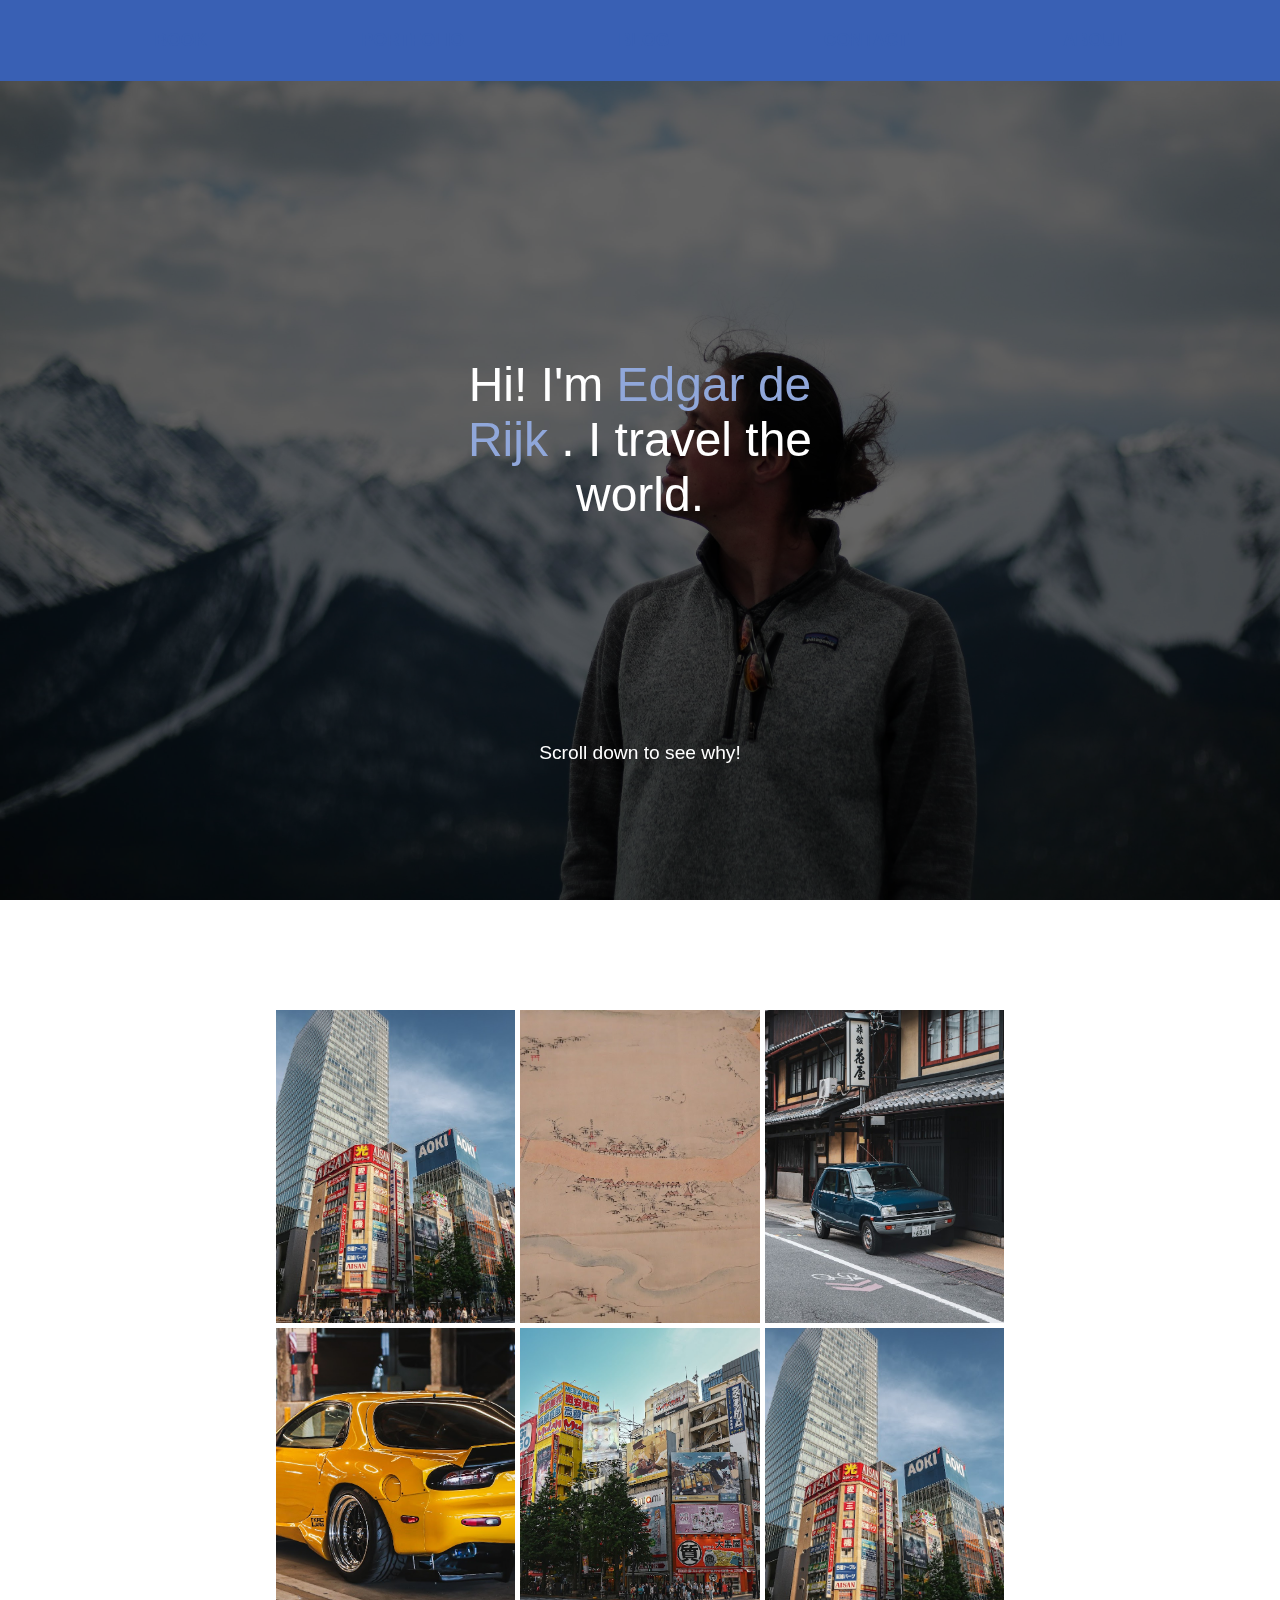
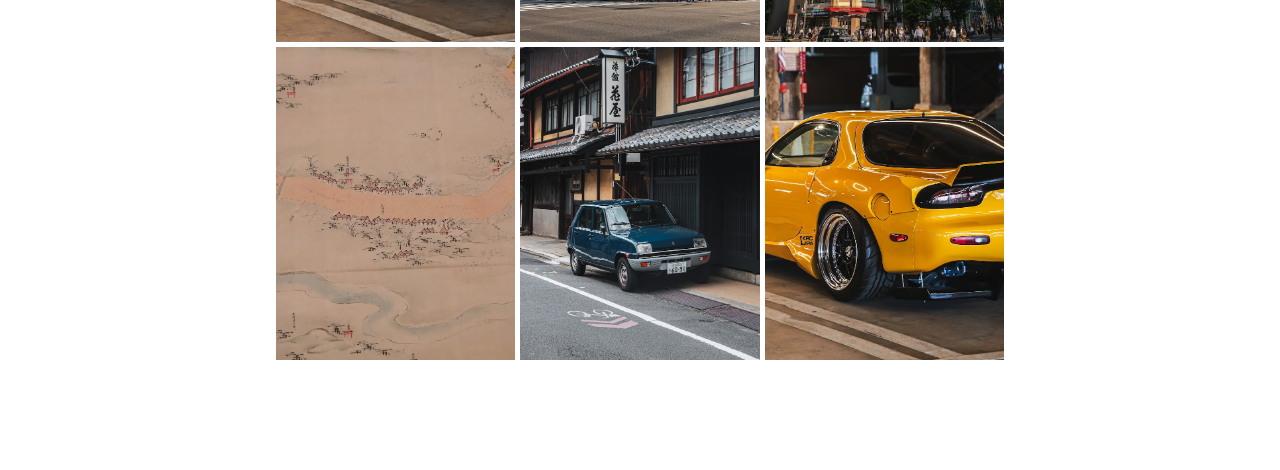
<file: index.html>
<!DOCTYPE html>
<html lang="en">
  <head>
    <meta charset="UTF-8" />
    <meta name="viewport" content="width=device-width, initial-scale=1.0" />
    <title>Document</title>
    <link href="style.css" rel="stylesheet" />
  </head>
  <body>
    <div class="intro-page">
      <div class="header">
        <div class="headerBG" id="headerbg"></div>
        <div class="header-different" id="headerdif"></div>
        <div class="nav-options-holder">
          <span class="nav-option nav-text-color">Book</span>
          <span class="nav-option nav-text-color">Portfolio</span>
          <span class="nav-option nav-text-color">Blog</span>
          <span class="nav-option nav-text-color">Contact</span>
          <span class="nav-option nav-text-color">About</span>
        </div>
      </div>
      <div class="hero-container">
        <div class="hero-cover" id="h-cover"></div>
        <div class="hero-text-container" id="herotext">
          <span class="hero-text"
            >Hi! I'm <span style="color: #90a7da">Edgar de Rijk</span> . I
            travel the world.</span
          >
          <span class="hero-subtext">Scroll down to see why!</span>
        </div>
      </div>
    </div>
    <div class="portfolio-section">
      <div class="portfolio-container">
        <div class="image-container">
          <div class="image" id="1">
            <img class="img-pic" src="Assets/Images/IMG_3600.jpg" />
            <div class="image-overlay">
              <div class="text-box">
                <div class="text-container">
                  <span class="text-box-header">Japan</span>
                  <span class="text-box-subtext">Discover Architecture</span>
                </div>
              </div>
            </div>
          </div>
          <a href="japan_blog.html">
            <div class="image" id="1">
              <img class="img-pic" src="Assets/Images/IMG_3592.jpg" />
              <div class="image-overlay">
                <div class="text-box">
                  <div class="text-container">
                    <span class="text-box-header">Japan</span>
                    <span class="text-box-subtext">Discover Architecture</span>
                  </div>
                </div>
              </div>
            </div>
          </a>
          <div class="image" id="1">
            <img class="img-pic" src="Assets/Images/245A2600.jpg" />
            <div class="image-overlay">
              <div class="text-box">
                <div class="text-container">
                  <span class="text-box-header">Japan</span>
                  <span class="text-box-subtext">Discover Architecture</span>
                </div>
              </div>
            </div>
          </div>
          <div class="image" id="1">
            <img class="img-pic" src="Assets/Images/245A2620.jpg" />
            <div class="image-overlay">
              <div class="text-box">
                <div class="text-container">
                  <span class="text-box-header">Japan</span>
                  <span class="text-box-subtext">Discover Architecture</span>
                </div>
              </div>
            </div>
          </div>
          <div class="image" id="1">
            <img class="img-pic" src="Assets/Images/IMG_3706.jpg" />
            <div class="image-overlay">
              <div class="text-box">
                <div class="text-container">
                  <span class="text-box-header">Japan</span>
                  <span class="text-box-subtext">Discover Architecture</span>
                </div>
              </div>
            </div>
          </div>
          <div class="image" id="1">
            <img class="img-pic" src="Assets/Images/IMG_3600.jpg" />
            <div class="image-overlay">
              <div class="text-box">
                <div class="text-container">
                  <span class="text-box-header">Japan</span>
                  <span class="text-box-subtext">Discover Architecture</span>
                </div>
              </div>
            </div>
          </div>
          <div class="image" id="1">
            <img class="img-pic" src="Assets/Images/IMG_3592.jpg" />
            <div class="image-overlay">
              <div class="text-box">
                <div class="text-container">
                  <span class="text-box-header">Japan</span>
                  <span class="text-box-subtext">Discover Architecture</span>
                </div>
              </div>
            </div>
          </div>
          <div class="image" id="1">
            <img class="img-pic" src="Assets/Images/245A2600.jpg" />
            <div class="image-overlay">
              <div class="text-box">
                <div class="text-container">
                  <span class="text-box-header">Japan</span>
                  <span class="text-box-subtext">Discover Architecture</span>
                </div>
              </div>
            </div>
          </div>
          <div class="image" id="1">
            <img class="img-pic" src="Assets/Images/245A2620.jpg" />
            <div class="image-overlay">
              <div class="text-box">
                <div class="text-container">
                  <span class="text-box-header">Japan</span>
                  <span class="text-box-subtext">Discover Architecture</span>
                </div>
              </div>
            </div>
          </div>
        </div>
      </div>
    </div>
    <script src="javascript.js"></script>
  </body>
</html>
</file>
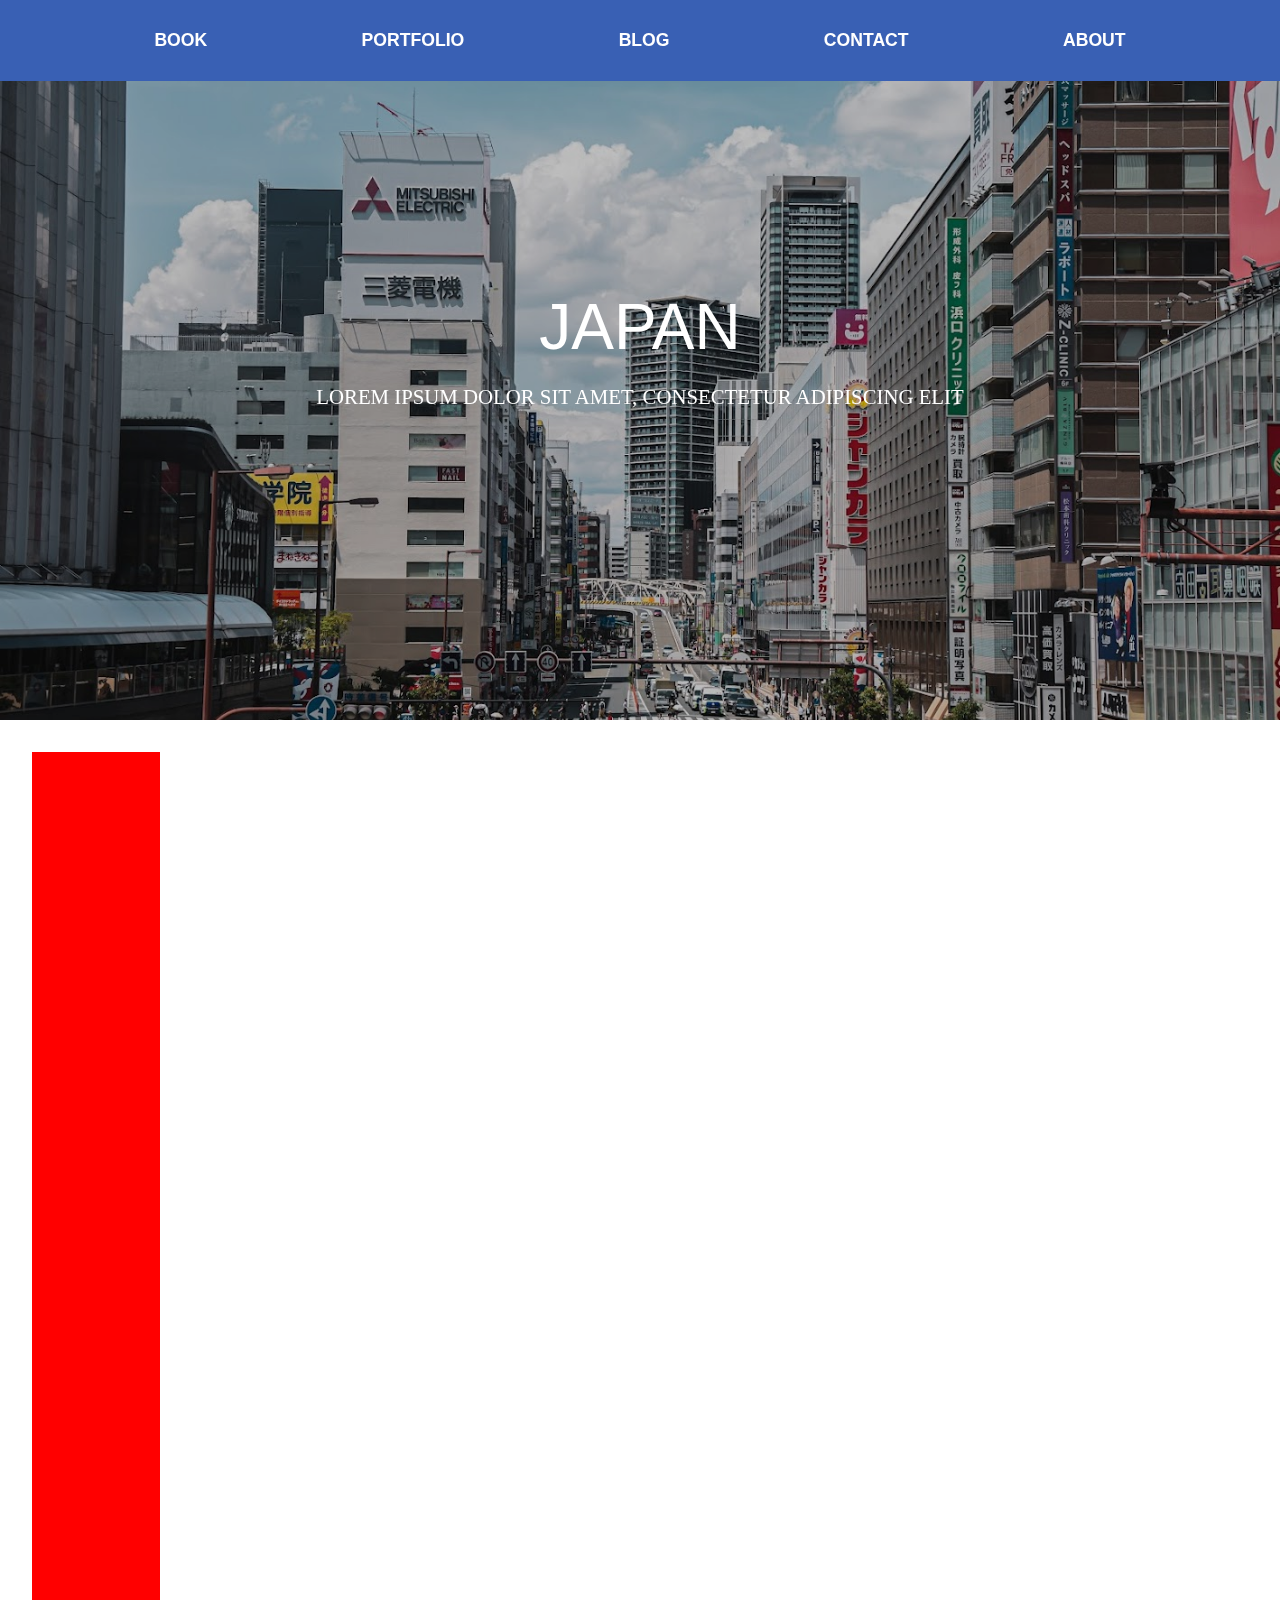
<file: japan_blog.html>
<!DOCTYPE html>
<html lang="en">
  <head>
    <meta charset="UTF-8" />
    <meta name="viewport" content="width=device-width, initial-scale=1.0" />
    <title>Document</title>
    <link href="blog-style.css" rel="stylesheet" />
  </head>
  <body>
    <div class="intro-page">
      <div class="header">
        <div class="headerBG" id="headerbg"></div>
        <div class="header-different" id="headerdif"></div>
        <div class="nav-options-holder">
          <span class="nav-option nav-text-color">Book</span>
          <span class="nav-option nav-text-color">Portfolio</span>
          <span class="nav-option nav-text-color">Blog</span>
          <span class="nav-option nav-text-color">Contact</span>
          <span class="nav-option nav-text-color">About</span>
        </div>
      </div>
      <div class="blog-hero">
        <div class="blog-cover"></div>
        <div class="text-container">
          <span>Japan</span>
          <p>Lorem ipsum dolor sit amet, consectetur adipiscing elit</p>
        </div>
      </div>
    </div>
    <div class="blog-container"></div>
    <script src="javascript.js"></script>
  </body>
</html>
</file>
<file: style.css>
body {
  padding: 0;
  margin: 0;
  font-size: 12px;
  box-sizing: border-box;

  font-family: "Trebuchet MS", "Lucida Sans Unicode", "Lucida Grande",
    "Lucida Sans", Arial, sans-serif;
}

.intro-page {
  display: flex;
  flex-direction: column;
  height: 100vh;
  width: 100vw;
}

/* HEADER */

.header {
  position: fixed;
  z-index: 3;
  top: 0;
  width: 100vw;
  height: 9vh;

  display: flex;
  justify-content: center;
  align-items: center;
}

.headerBG {
  position: absolute;
  background-color: #3960b4;
  transition: opacity 0.6s ease;
  z-index: 1;
  opacity: 1;
  width: 100vw;
  height: 9vh;
}

.header-different {
  position: absolute;
  background-color: #ebebeb;
  transition: opacity 0.6s ease;
  z-index: 1;
  opacity: 0;
  width: 100%;
  height: 100%;
}

.nav-options-holder {
  display: flex;
  width: 100%;
  height: 10vh;
  justify-content: space-evenly;
  align-items: center;
  position: relative;
  z-index: 2;
}

.nav-option {
  color: #3960b4;
  font-weight: bold;
  font-size: 1.1rem;
  font-family: "Trebuchet MS", "Lucida Sans Unicode", "Lucida Grande",
    "Lucida Sans", Arial, sans-serif;
  text-transform: uppercase;
}

.nav-text-color {
  transition: 0.3s ease-in-out;
}

/* INTRO */

.hero-container {
  width: 100%;
  height: 100%;
  background-repeat: no-repeat;
  background-size: cover;
  background-image: url(Assets/Images/26f71c95-3031-474e-994b-5b27ab32ae27.jpg);
}

.hero-cover {
  position: absolute;
  top: 0;
  width: 100%;
  height: 100vh;
  background-color: rgb(0, 0, 0);
  opacity: 0.4;
  transition: 0.4s ease-in-out;
}

.hero-text-container {
  display: flex;
  flex-direction: column;
  width: 100%;
  height: 100%;
  justify-content: center;
  align-items: center;
  position: relative;
  z-index: 3;
  transition: 0.6s ease-in-out;
}

.hero-text {
  font-size: 3rem;
  color: rgb(255, 255, 255);
  max-width: 30%;
  text-align: center;
}

.hero-subtext {
  transform: translateY(1000%);
  font-size: 1.2rem;
  color: rgb(255, 255, 255);
  max-width: 30%;
  text-align: center;
  transition: 0.6s ease-in-out;
}

.portfolio-section {
  display: flex;
  justify-content: center;
  align-items: center;
  height: 130vh;
  width: 100%;
}

.portfolio-container {
  margin-top: 5%;
  margin-bottom: 5%;
  width: 60%;
  height: 110vh;
  padding: 20px;
  box-sizing: border-box;
}

.image-container {
  display: grid;
  grid-template-columns: repeat(3, 1fr);
  grid-template-rows: repeat(3, 1fr);
  grid-gap: 5px;
  width: 100%;
  height: 100%;
}

.image {
  position: relative;
  width: 100%;
  height: 100%;
  cursor: pointer;
  overflow: hidden;
}

.img-pic {
  width: 100%;
  height: 100%;
  object-fit: cover;
  display: block;
}

.image-overlay {
  position: absolute;
  top: 0;
  left: 0;
  opacity: 0;
  background-color: rgba(0, 0, 0, 0.596);
  width: 100%;
  height: 100%;
  transition: opacity 0.3s ease-in-out;
}

.image-overlay:hover {
  opacity: 1;
}
.text-box {
  display: flex;
  flex-direction: column;
  width: 100%;
  height: 100%;
  align-items: center;
  justify-content: center;
}

.text-container {
  display: grid;
  grid-template-rows: auto;
  text-align: center;
}

.text-box-header {
  color: rgb(238, 238, 238);
  font-size: 4em;
  margin: auto;
  text-transform: uppercase;
}

.text-box-subtext {
  color: rgb(238, 238, 238);
  font-size: 1.8em;
  font-family: "Times New Roman", Times, serif;
  margin-top: 5%;
  text-transform: uppercase;
}
</file>
<file: blog-style.css>
body {
  padding: 0;
  margin: 0;
  font-size: 12px;
  font-family: "Trebuchet MS", "Lucida Sans Unicode", "Lucida Grande",
    "Lucida Sans", Arial, sans-serif;
}

.intro-page {
  display: flex;
  flex-direction: column;
  height: 80vh;
  width: 100%;
}

/* HEADER */

.header {
  position: fixed;
  z-index: 3;
  top: 0;
  width: 100%;
  height: 9vh;
  display: flex;
  justify-content: center;
  align-items: center;
}

.headerBG {
  position: absolute;
  background-color: #3960b4;
  transition: opacity 0.6s ease;
  z-index: 1;
  opacity: 1;
  width: 100%;
  height: 9vh;
}

.header-different {
  position: absolute;
  background-color: #ebebeb;
  transition: opacity 0.6s ease;
  z-index: 1;
  opacity: 0;
  width: 100%;
  height: 100%;
}

.nav-options-holder {
  display: flex;
  width: 100%;
  height: 10vh;
  justify-content: space-evenly;
  align-items: center;
  position: relative;
  z-index: 2;
}

.nav-option {
  color: #fff;
  font-weight: bold;
  font-size: 1.1rem;
  font-family: "Trebuchet MS", "Lucida Sans Unicode", "Lucida Grande",
    "Lucida Sans", Arial, sans-serif;
  text-transform: uppercase;
}

.nav-text-color {
  transition: 0.3s ease-in-out;
}

/* blog hero */
.blog-hero{
    position: relative;
    height: 80vh;
    background-image: url(Assets/Images/245A2346\ \(1\).jpg);
    background-repeat: no-repeat;
    background-size: cover;
}

.blog-cover{
    position: absolute;
    height: 100%;
    width: 100%;
    background-color: rgba(0, 0, 0, 0.247);
    z-index: 1;
}

.text-container{
    position: absolute;
    display: flex;
    flex-direction: column;
    width: 100%;
    height: 100%;
    align-items: center;
    justify-content: center;
    text-transform: uppercase;
    z-index: 4;
}

.text-container span{
    font-size: 4rem;
    color: white;
}

.text-container p{
    font-size: 1.3rem;
    color: white;
    font-family: 'Times New Roman', Times, serif;
}

/* blog container */
.blog-container{
    margin: 2rem;
    background-color: red;
    height: 100vh;
    width: 10vw;
}
</file>
